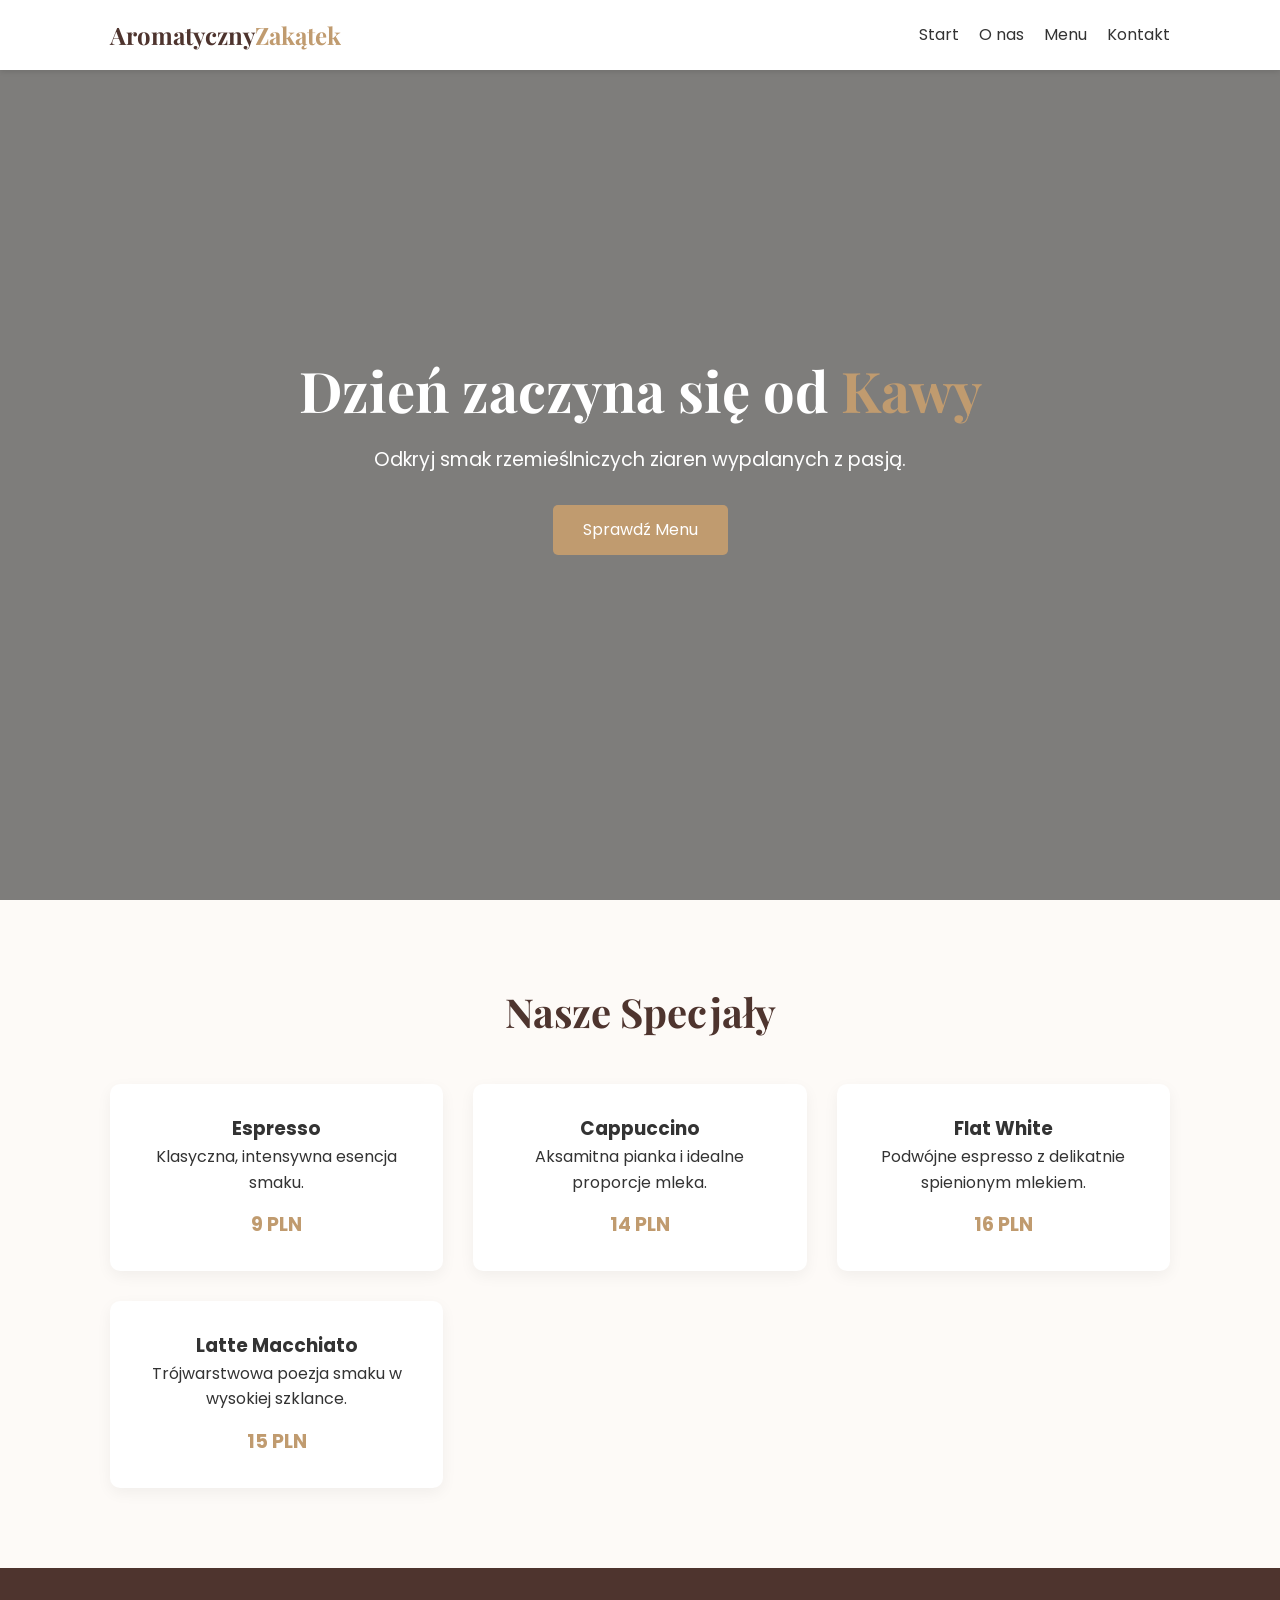
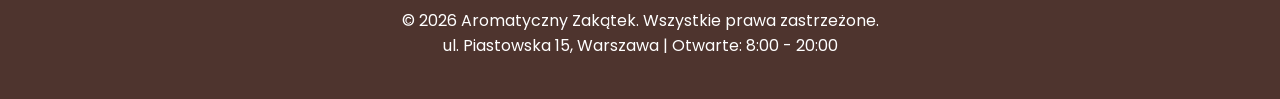
<file: index.html>
<!DOCTYPE html>
<html lang="en">
<head>
    <meta charset="UTF-8">
    <meta name="viewport" content="width=device-width, initial-scale=1.0">
    <title>Document</title>



    
</head>
<body>
    <!DOCTYPE html>
<html lang="pl">
<head>
    <meta charset="UTF-8">
    <meta name="viewport" content="width=device-width, initial-scale=1.0">
    <title></title>
    <link rel="stylesheet" href="10.02.2026(2).css">
    <link href="https://fonts.googleapis.com/css2?family=Playfair+Display:wght@700&family=Poppins:wght@300;400;600&display=swap" rel="stylesheet">
    
    
</head>

<body>

   <nav class="navbar">
    <div class="container">
        <a href="#" class="logo">Aromatyczny<span>Zakątek</span></a>
        
        <input type="checkbox" id="menu-check">
        
        <label for="menu-check" class="menu-toggle">
            <span class="bar"></span>
            <span class="bar"></span>
            <span class="bar"></span>
        </label>

        <ul class="nav-links">
            <li><a href="#home">Start</a></li>
            <li><a href="o nas.html">O nas</a></li>
            <li><a href="#menu">Menu</a></li>
            <li><a href="kontakt.html">Kontakt</a></li>
        </ul>
    </div>
</nav>

    <header id="home" class="hero">
        <div class="hero-content">
            <h1>Dzień zaczyna się od <span>Kawy</span></h1>
            <p>Odkryj smak rzemieślniczych ziaren wypalanych z pasją.</p>
            <a href="#menu" class="btn">Sprawdź Menu</a>
        </div>
    </header>

    <section id="menu" class="menu-section">
        <div class="container">
            <h2 class="section-title">Nasze Specjały</h2>
            <div class="menu-grid">
                <div class="menu-item">
                    <h3>Espresso</h3>
                    <p>Klasyczna, intensywna esencja smaku.</p>
                    <span class="price">9 PLN</span>
                </div>
                <div class="menu-item">
                    <h3>Cappuccino</h3>
                    <p>Aksamitna pianka i idealne proporcje mleka.</p>
                    <span class="price">14 PLN</span>
                </div>
                <div class="menu-item">
                    <h3>Flat White</h3>
                    <p>Podwójne espresso z delikatnie spienionym mlekiem.</p>
                    <span class="price">16 PLN</span>
                </div>
                <div class="menu-item">
                    <h3>Latte Macchiato</h3>
                    <p>Trójwarstwowa poezja smaku w wysokiej szklance.</p>
                    <span class="price">15 PLN</span>
                </div>
            </div>
        </div>
    </section>

    <footer id="contact">
        <p>&copy; 2026 Aromatyczny Zakątek. Wszystkie prawa zastrzeżone.</p>
        <p>ul. Piastowska 15, Warszawa | Otwarte: 8:00 - 20:00</p>
    </footer>

</body>
</html>
</body>
</html>
</file>
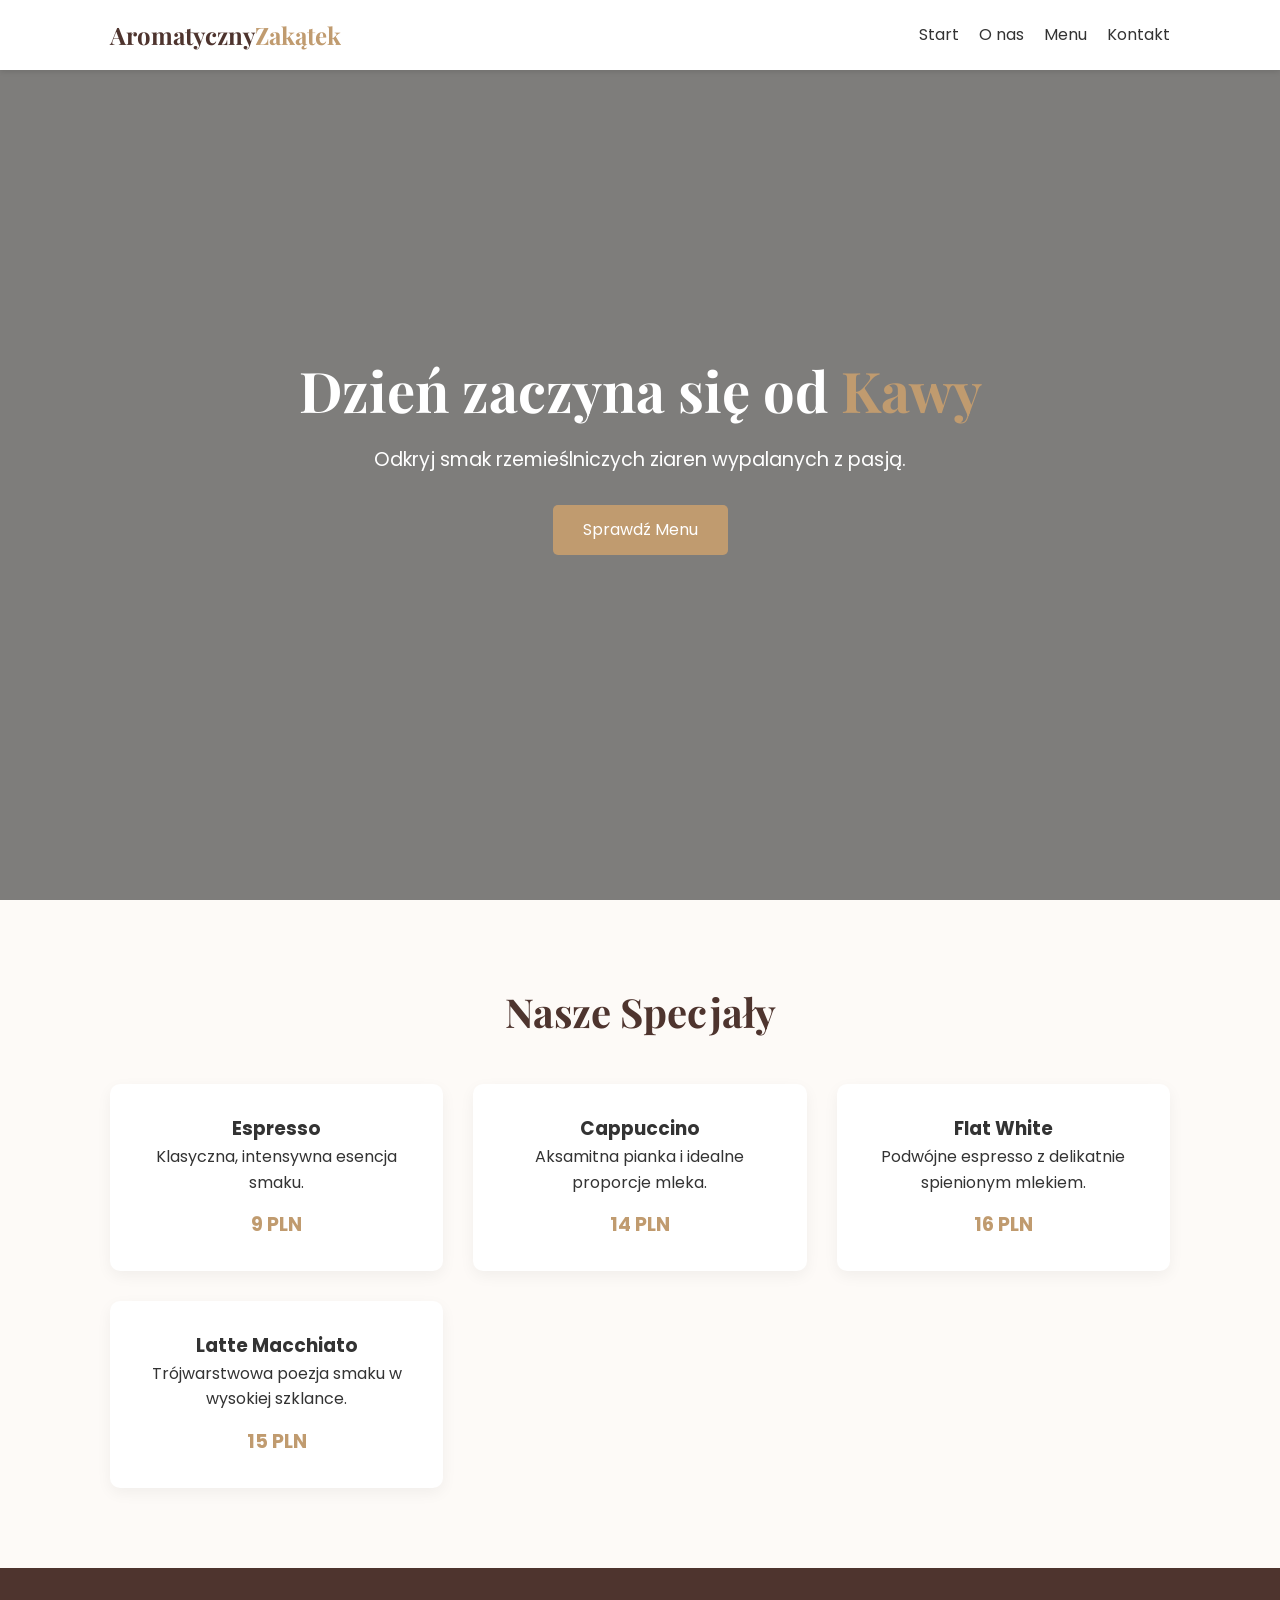
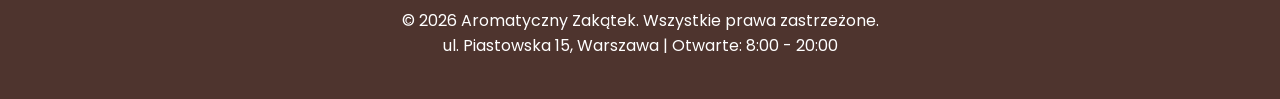
<file: 10.02.2026.html>
<!DOCTYPE html>
<html lang="en">
<head>
    <meta charset="UTF-8">
    <meta name="viewport" content="width=device-width, initial-scale=1.0">
    <title>Document</title>



    
</head>
<body>
    <!DOCTYPE html>
<html lang="pl">
<head>
    <meta charset="UTF-8">
    <meta name="viewport" content="width=device-width, initial-scale=1.0">
    <title></title>
    <link rel="stylesheet" href="10.02.2026(2).css">
    <link href="https://fonts.googleapis.com/css2?family=Playfair+Display:wght@700&family=Poppins:wght@300;400;600&display=swap" rel="stylesheet">
    
    
</head>

<body>

   <nav class="navbar">
    <div class="container">
        <a href="#" class="logo">Aromatyczny<span>Zakątek</span></a>
        
        <input type="checkbox" id="menu-check">
        
        <label for="menu-check" class="menu-toggle">
            <span class="bar"></span>
            <span class="bar"></span>
            <span class="bar"></span>
        </label>

        <ul class="nav-links">
            <li><a href="#home">Start</a></li>
            <li><a href="o nas.html">O nas</a></li>
            <li><a href="#menu">Menu</a></li>
            <li><a href="kontakt.html">Kontakt</a></li>
        </ul>
    </div>
</nav>

    <header id="home" class="hero">
        <div class="hero-content">
            <h1>Dzień zaczyna się od <span>Kawy</span></h1>
            <p>Odkryj smak rzemieślniczych ziaren wypalanych z pasją.</p>
            <a href="#menu" class="btn">Sprawdź Menu</a>
        </div>
    </header>

    <section id="menu" class="menu-section">
        <div class="container">
            <h2 class="section-title">Nasze Specjały</h2>
            <div class="menu-grid">
                <div class="menu-item">
                    <h3>Espresso</h3>
                    <p>Klasyczna, intensywna esencja smaku.</p>
                    <span class="price">9 PLN</span>
                </div>
                <div class="menu-item">
                    <h3>Cappuccino</h3>
                    <p>Aksamitna pianka i idealne proporcje mleka.</p>
                    <span class="price">14 PLN</span>
                </div>
                <div class="menu-item">
                    <h3>Flat White</h3>
                    <p>Podwójne espresso z delikatnie spienionym mlekiem.</p>
                    <span class="price">16 PLN</span>
                </div>
                <div class="menu-item">
                    <h3>Latte Macchiato</h3>
                    <p>Trójwarstwowa poezja smaku w wysokiej szklance.</p>
                    <span class="price">15 PLN</span>
                </div>
            </div>
        </div>
    </section>

    <footer id="contact">
        <p>&copy; 2026 Aromatyczny Zakątek. Wszystkie prawa zastrzeżone.</p>
        <p>ul. Piastowska 15, Warszawa | Otwarte: 8:00 - 20:00</p>
    </footer>

</body>
</html>
</body>
</html>
</file>
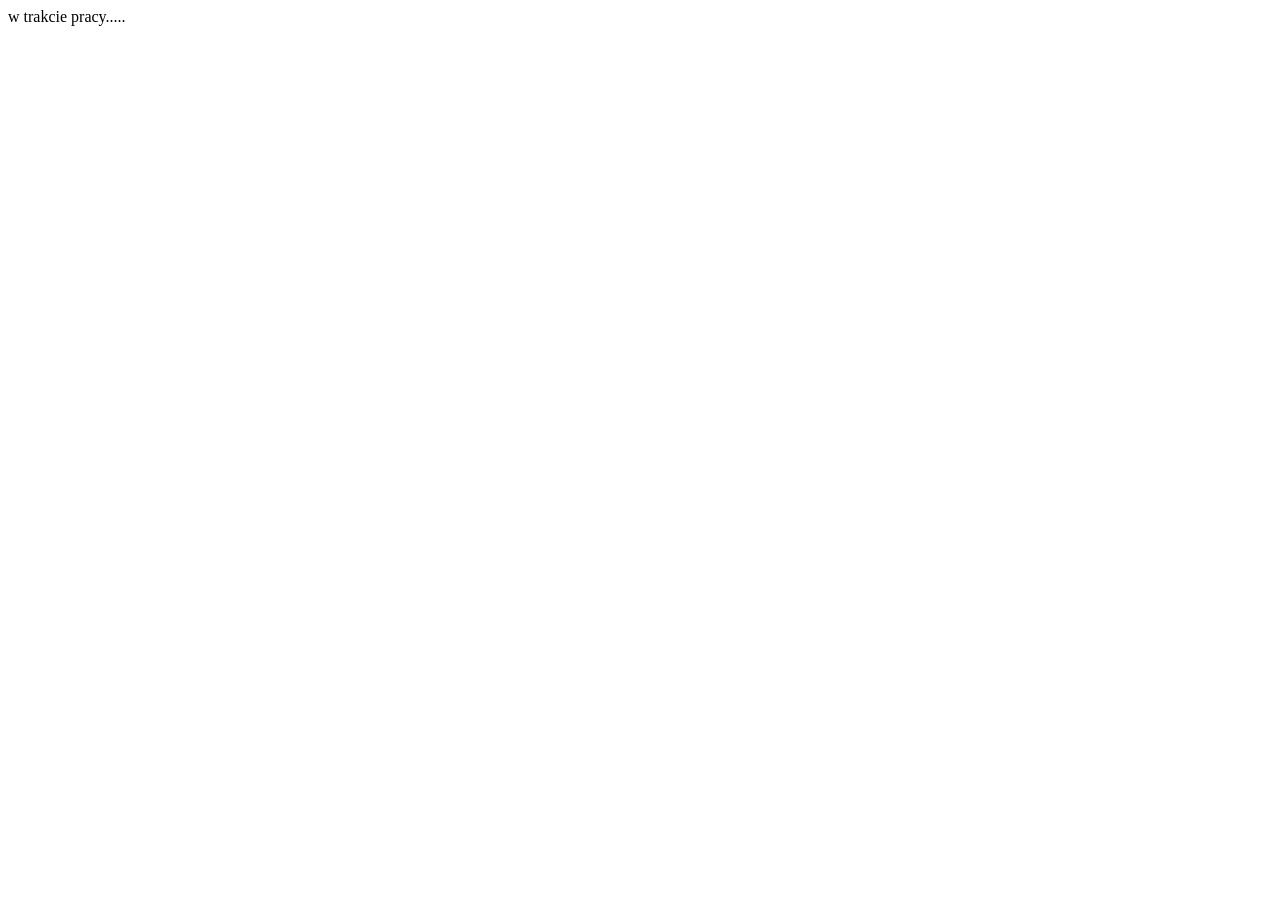
<file: kontakt.html>
<!DOCTYPE html>
<html lang="en">
<head>
    <meta charset="UTF-8">
    <meta name="viewport" content="width=device-width, initial-scale=1.0">
    <title>Document</title>
</head>
<body>
    w trakcie pracy.....
</body>
</html>
</file>
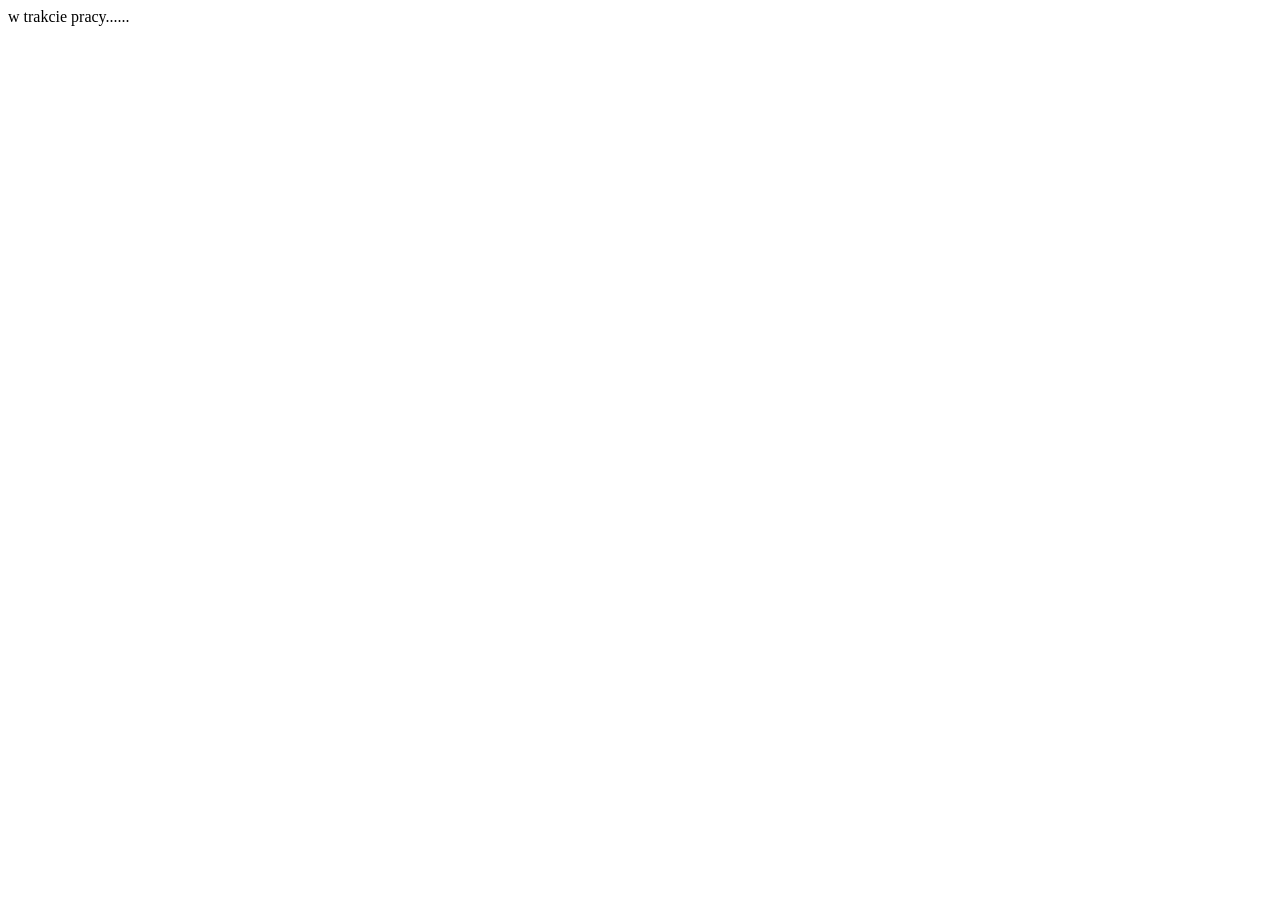
<file: o nas.html>
<!DOCTYPE html>
<html lang="en">
<head>
    <meta charset="UTF-8">
    <meta name="viewport" content="width=device-width, initial-scale=1.0">
    <title>Document</title>
</head>
<body>

    w trakcie pracy......
</body>
</html>
</file>
<file: 10.02.2026(2).css>
* {
    margin: 0;
    padding: 0;
    box-sizing: border-box;
}

body {
    font-family: 'Poppins', sans-serif;
    line-height: 1.6;
    color: #333;
    background-color: #fdfaf7;
}

.container {
    max-width: 1100px;
    margin: 0 auto;
    padding: 0 20px;
}


.navbar {
    background: #fff;
    height: 70px;
    display: flex;
    align-items: center;
    position: fixed;
    width: 100%;
    top: 0;
    z-index: 1000;
    box-shadow: 0 2px 5px rgba(0,0,0,0.1);
}

.navbar .container {
    display: flex;
    justify-content: space-between;
    align-items: center;
    width: 100%;
}

.logo {
    font-family: 'Playfair Display', serif;
    font-size: 1.5rem;
    text-decoration: none;
    color: #4e342e;
    font-weight: bold;
}

.logo span {
    color: #c09b6f;
}

.nav-links {
    display: flex;
    list-style: none;
}

.nav-links li a {
    text-decoration: none;
    color: #333;
    margin-left: 20px;
    font-weight: 400;
    transition: color 0.3s;
}

.nav-links li a:hover {
    color: #c09b6f;
}


.hero {
    height: 100vh;
    background: linear-gradient(rgba(0,0,0,0.5), rgba(0,0,0,0.5)), 
                url('https://images.unsplash.com/photo-1495474472287-4d71bcdd2085?auto=format&fit=crop&w=1350&q=80') no-repeat center center/cover;
    display: flex;
    align-items: center;
    justify-content: center;
    text-align: center;
    color: #fff;
}

.hero-content h1 {
    font-family: 'Playfair Display', serif;
    font-size: 3.5rem;
    margin-bottom: 10px;
}

.hero-content h1 span {
    color: #c09b6f;
}

.hero-content p {
    font-size: 1.2rem;
    margin-bottom: 30px;
}

.btn {
    display: inline-block;
    background: #c09b6f;
    color: #fff;
    padding: 12px 30px;
    text-decoration: none;
    border-radius: 5px;
    transition: background 0.3s;
}

.btn:hover {
    background: #a67c52;
}


.menu-section {
    padding: 80px 0;
}

.section-title {
    text-align: center;
    font-family: 'Playfair Display', serif;
    font-size: 2.5rem;
    margin-bottom: 40px;
    color: #4e342e;
}

.menu-grid {
    display: grid;
    grid-template-columns: repeat(auto-fit, minmax(250px, 1fr));
    gap: 30px;
}

.menu-item {
    background: #fff;
    padding: 30px;
    border-radius: 10px;
    box-shadow: 0 5px 15px rgba(0,0,0,0.05);
    text-align: center;
    
}



.price {
    display: block;
    margin-top: 15px;
    font-weight: bold;
    color: #c09b6f;
    font-size: 120%;
}


footer {
    background: #4e342e;
    color: #fff;
    text-align: center;
    padding: 40px 0;
}


@media (max-width: 768px) {
    .nav-links {
        display: none; 
    }
    
    .hero-content h1 {
        font-size: 2.5rem;
    }
}


#menu-check {
    display: none; 
}

.menu-toggle {
    display: none; 
    flex-direction: column;
    cursor: pointer;
}

.bar {
    width: 25px;
    height: 3px;
    background-color: #4e342e;
    margin: 4px 0;
    transition: 0.4s;
}


@media (max-width: 768px) {
    .menu-toggle {
        display: flex; 
    }

    .nav-links {
        position: absolute;
        top: 70px;
        left: -100%; 
        width: 100%;
        background: #fff;
        flex-direction: column;
        text-align: center;
        transition: all 0.5s ease; 
        box-shadow: 0 10px 10px rgba(0,0,0,0.1);
        padding: 20px 0;
    }

    .nav-links li {
        margin: 15px 0;
    }

    #menu-check:checked ~ .nav-links {
        left: 0;
    }

    
    #menu-check:checked ~ .menu-toggle .bar:nth-child(2) {
        opacity: 0;
    }
    #menu-check:checked ~ .menu-toggle .bar:nth-child(1) {
        transform: translateY(11px) rotate(45deg);
    }
    #menu-check:checked ~ .menu-toggle .bar:nth-child(3) {
        transform: translateY(-11px) rotate(-45deg);
    }
}
</file>
